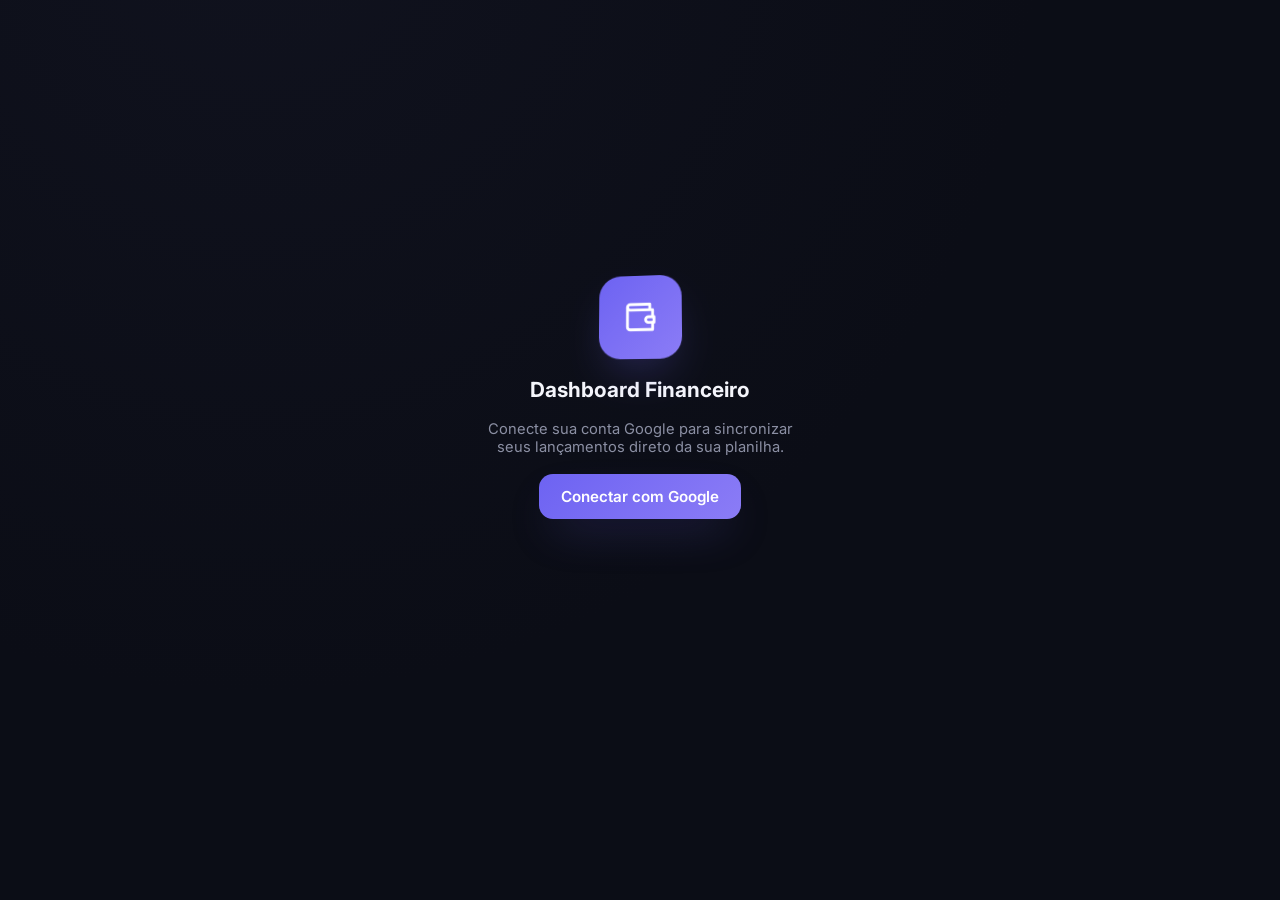
<file: index.html>
<!DOCTYPE html>
<html lang="pt-BR">
<head>
<meta charset="UTF-8" />
<meta name="viewport" content="width=device-width, initial-scale=1, viewport-fit=cover" />
<title>Dashboard Financeiro</title>
<meta name="theme-color" content="#0b0d16" />
<link rel="manifest" href="manifest.json" />
<link rel="apple-touch-icon" href="icons/icon-192.png" />
<meta name="apple-mobile-web-app-capable" content="yes" />
<meta name="apple-mobile-web-app-status-bar-style" content="black-translucent" />
<meta name="apple-mobile-web-app-title" content="Financeiro" />
<link rel="preconnect" href="https://fonts.googleapis.com">
<link href="https://fonts.googleapis.com/css2?family=Inter:wght@400;500;600;700;800&display=swap" rel="stylesheet">
<link rel="stylesheet" href="style.css" />
</head>
<body data-theme="dark">

<!-- Tela de login -->
<div id="gate" class="gate">
  <div class="wallet-3d">
    <svg viewBox="0 0 24 24" fill="none" stroke="white" stroke-width="2" stroke-linecap="round" stroke-linejoin="round" width="34" height="34">
      <path d="M21 12V7H5a2 2 0 0 1 0-4h14v4"/><path d="M3 5v14a2 2 0 0 0 2 2h16v-5"/><path d="M18 12a2 2 0 0 0 0 4h4v-4Z"/>
    </svg>
  </div>
  <h1>Dashboard Financeiro</h1>
  <p>Conecte sua conta Google para sincronizar seus lançamentos direto da sua planilha.</p>
  <button id="signInBtn" class="btn-primary">Conectar com Google</button>
  <p id="gateStatus" style="font-size:0.75rem; min-height: 16px;"></p>
</div>

<!-- App principal -->
<div id="app" class="app hidden">

  <header class="header">
    <div class="header-icon">
      <svg viewBox="0 0 24 24" fill="none" stroke="white" stroke-width="2" stroke-linecap="round" stroke-linejoin="round">
        <path d="M21 12V7H5a2 2 0 0 1 0-4h14v4"/><path d="M3 5v14a2 2 0 0 0 2 2h16v-5"/><path d="M18 12a2 2 0 0 0 0 4h4v-4Z"/>
      </svg>
    </div>
    <div class="header-titles">
      <h1>Dashboard Financeiro <span class="badge" id="monthBadge">—</span></h1>
      <p>Visão detalhada de entradas, despesas por categoria e contas fixas</p>
    </div>
    <div class="header-actions">
      <div class="search-wrap">
        <svg viewBox="0 0 24 24" fill="none" stroke="currentColor" stroke-width="2"><circle cx="11" cy="11" r="8"/><path d="m21 21-4.3-4.3"/></svg>
        <input id="searchInput" type="text" placeholder="Buscar lançamento..." />
      </div>
      <button id="voiceBtn" class="icon-btn" title="Adicionar por voz">
        <svg viewBox="0 0 24 24" fill="none" stroke="currentColor" stroke-width="2" stroke-linecap="round" stroke-linejoin="round"><rect x="9" y="2" width="6" height="12" rx="3"/><path d="M5 10a7 7 0 0 0 14 0M12 19v3"/></svg>
      </button>
      <button id="hideValuesBtn" class="icon-btn" title="Ocultar valores">
        <svg viewBox="0 0 24 24" fill="none" stroke="currentColor" stroke-width="2" stroke-linecap="round" stroke-linejoin="round"><path d="M1 12s4-8 11-8 11 8 11 8-4 8-11 8-11-8-11-8Z"/><circle cx="12" cy="12" r="3"/></svg>
      </button>
      <button id="themeToggle" class="icon-btn" title="Alternar tema">
        <svg viewBox="0 0 24 24" fill="none" stroke="currentColor" stroke-width="2" stroke-linecap="round" stroke-linejoin="round"><circle cx="12" cy="12" r="4"/><path d="M12 2v2M12 20v2M4.9 4.9l1.4 1.4M17.7 17.7l1.4 1.4M2 12h2M20 12h2M4.9 19.1l1.4-1.4M17.7 6.3l1.4-1.4"/></svg>
      </button>
      <button id="refreshBtn" class="icon-btn" title="Atualizar">
        <svg viewBox="0 0 24 24" fill="none" stroke="currentColor" stroke-width="2" stroke-linecap="round" stroke-linejoin="round"><path d="M21 12a9 9 0 1 1-2.6-6.4"/><path d="M21 3v6h-6"/></svg>
      </button>
      <button id="newEntryBtn" class="btn-primary new-entry-btn">
        <svg viewBox="0 0 24 24" fill="none" stroke="white" stroke-width="2.5" stroke-linecap="round"><path d="M12 5v14M5 12h14"/></svg>
        Novo Lançamento
      </button>
    </div>
  </header>

  <section class="summary-grid" id="summaryGrid">
    <div class="tilt-card" data-tilt>
      <div class="stat-top">
        <span class="stat-label">Total Entradas</span>
        <div class="stat-icon green"><svg viewBox="0 0 24 24" fill="none" stroke="currentColor" stroke-width="2.5" stroke-linecap="round"><path d="M23 6l-9.5 9.5-5-5L1 18"/><path d="M17 6h6v6"/></svg></div>
      </div>
      <div class="stat-value" id="statEntradas">R$ 0,00</div>
      <div class="stat-sub green" id="statEntradasSub">— fontes de receita</div>
      <div class="stat-bar"><div id="barEntradas" style="width:0%; background: var(--green);"></div></div>
    </div>
    <div class="tilt-card" data-tilt>
      <div class="stat-top">
        <span class="stat-label">Total Saídas</span>
        <div class="stat-icon red"><svg viewBox="0 0 24 24" fill="none" stroke="currentColor" stroke-width="2.5" stroke-linecap="round"><path d="M23 18l-9.5-9.5-5 5L1 6"/><path d="M17 18h6v-6"/></svg></div>
      </div>
      <div class="stat-value" id="statSaidas">R$ 0,00</div>
      <div class="stat-sub red" id="statSaidasSub">—% das receitas</div>
      <div class="stat-bar"><div id="barSaidas" style="width:0%; background: var(--red);"></div></div>
    </div>
    <div class="tilt-card" data-tilt>
      <div class="stat-top">
        <span class="stat-label">Saldo Atual</span>
        <div class="stat-icon accent"><svg viewBox="0 0 24 24" fill="none" stroke="currentColor" stroke-width="2.5" stroke-linecap="round"><path d="M12 1v22M17 5H9.5a3.5 3.5 0 0 0 0 7h5a3.5 3.5 0 0 1 0 7H6"/></svg></div>
      </div>
      <div class="stat-value" id="statSaldo">R$ 0,00</div>
      <div class="stat-sub" id="statSaldoSub">Balanço</div>
      <div class="stat-bar"><div id="barSaldo" style="width:0%; background: var(--accent);"></div></div>
    </div>
    <div class="tilt-card" data-tilt>
      <div class="stat-top">
        <span class="stat-label">Contas Pendentes</span>
        <div class="stat-icon amber"><svg viewBox="0 0 24 24" fill="none" stroke="currentColor" stroke-width="2.5" stroke-linecap="round"><circle cx="12" cy="12" r="10"/><path d="M12 6v6l4 2"/></svg></div>
      </div>
      <div class="stat-value" id="statPendentes">R$ 0,00</div>
      <div class="stat-sub amber" id="statPendentesSub">— contas a pagar</div>
      <div class="stat-bar"><div id="barPendentes" style="width:0%; background: var(--amber);"></div></div>
    </div>
  </section>

  <nav class="tabs">
    <button class="tab-btn active" data-tab="geral">
      <svg viewBox="0 0 24 24" fill="none" stroke="currentColor" stroke-width="2"><circle cx="12" cy="12" r="9"/><path d="M12 7v5l3 2"/></svg>
      Visão Geral
    </button>
    <button class="tab-btn" data-tab="entradas">
      <svg viewBox="0 0 24 24" fill="none" stroke="currentColor" stroke-width="2"><path d="M23 6l-9.5 9.5-5-5L1 18"/></svg>
      Entradas <span id="countEntradas"></span>
    </button>
    <button class="tab-btn" data-tab="despesas">
      <svg viewBox="0 0 24 24" fill="none" stroke="currentColor" stroke-width="2"><rect x="2" y="5" width="20" height="14" rx="2"/><path d="M2 10h20"/></svg>
      Despesas <span id="countDespesas"></span>
    </button>
    <button class="tab-btn" data-tab="combustivel">
      <svg viewBox="0 0 24 24" fill="none" stroke="currentColor" stroke-width="2"><path d="M14 17V6a1 1 0 0 0-1-1H5a1 1 0 0 0-1 1v11"/><path d="M2 17h13"/><circle cx="6.5" cy="17.5" r="1.5"/><path d="M15 8h1.5l3 3.5V17a1 1 0 0 1-1 1H17"/><circle cx="14" cy="17.5" r="0"/><path d="M5 11h9"/></svg>
      Combustível <span id="countCombustivel"></span>
    </button>
    <button class="tab-btn" data-tab="contas">
      <svg viewBox="0 0 24 24" fill="none" stroke="currentColor" stroke-width="2"><circle cx="12" cy="12" r="9"/><path d="M12 7v5l3 2"/></svg>
      Contas Fixas <span id="countContas"></span>
    </button>
  </nav>

  <!-- Visão geral -->
  <div class="panel active" id="panel-geral">
    <div class="grid-2">
      <div class="card">
        <div class="card-head">
          <div>
            <h2>Distribuição de Gastos</h2>
            <p>Proporção por categoria de despesa</p>
          </div>
        </div>
        <div class="donut-row">
          <div class="donut" id="donut">
            <div class="donut-center">
              <span>TOTAL GASTOS</span>
              <strong id="donutTotal">R$ 0,00</strong>
            </div>
          </div>
          <div class="legend" id="legend"></div>
        </div>
      </div>
      <div class="card">
        <div class="card-head">
          <div>
            <h2>Origens de Receita</h2>
            <p>Por descrição do lançamento</p>
          </div>
        </div>
        <div class="list" id="origensList"></div>
      </div>
    </div>

    <div class="grid-2" style="margin-top:14px;">
      <div class="card">
        <div class="card-head">
          <div>
            <h2>Status das Contas Fixas</h2>
            <p id="billsSummaryText">0 de 0 pagas neste mês</p>
          </div>
        </div>
        <div class="status-summary">
          <span class="paid" id="paidLabel">Pago: R$ 0,00</span>
          <span class="pending" id="pendingLabel">Pendente: R$ 0,00</span>
        </div>
        <div class="status-bar"><div id="statusBarFill" style="width:0%"></div></div>
        <div class="bills-grid" id="billsGridPreview"></div>
      </div>

      <div class="cash-summary">
        <span class="eyebrow">Resumo do Caixa</span>
        <h3 id="cashHeadline">—</h3>
        <p id="cashText">Calculando...</p>
        <div class="cash-split">
          <div><span>Saldo Líquido</span><strong class="green" id="cashSaldo">R$ 0,00</strong></div>
          <div><span>Pendente Fixo</span><strong class="amber" id="cashPendente">R$ 0,00</strong></div>
        </div>
      </div>
    </div>
  </div>

  <!-- Entradas -->
  <div class="panel" id="panel-entradas">
    <div class="card"><div class="list" id="entradasList"></div></div>
  </div>

  <!-- Despesas -->
  <div class="panel" id="panel-despesas">
    <div class="card"><div class="list" id="despesasList"></div></div>
  </div>

  <!-- Combustível -->
  <div class="panel" id="panel-combustivel">
    <div class="summary-grid fuel-summary">
      <div class="tilt-card" data-tilt>
        <div class="stat-top">
          <span class="stat-label">Média Km/l</span>
          <div class="stat-icon accent"><svg viewBox="0 0 24 24" fill="none" stroke="currentColor" stroke-width="2.5" stroke-linecap="round"><path d="M12 2v20M2 12h20"/></svg></div>
        </div>
        <div class="stat-value" id="statKml">—</div>
        <div class="stat-sub" id="statKmlSub">sem dados suficientes</div>
      </div>
      <div class="tilt-card" data-tilt>
        <div class="stat-top">
          <span class="stat-label">Litros no mês</span>
          <div class="stat-icon blue"><svg viewBox="0 0 24 24" fill="none" stroke="currentColor" stroke-width="2.5" stroke-linecap="round"><path d="M12 22a7 7 0 0 0 7-7c0-5-7-13-7-13s-7 8-7 13a7 7 0 0 0 7 7Z"/></svg></div>
        </div>
        <div class="stat-value" id="statLitrosMes">0 L</div>
        <div class="stat-sub" id="statLitrosMesSub">0 abastecimentos</div>
      </div>
      <div class="tilt-card" data-tilt>
        <div class="stat-top">
          <span class="stat-label">Gasto no mês</span>
          <div class="stat-icon red"><svg viewBox="0 0 24 24" fill="none" stroke="currentColor" stroke-width="2.5" stroke-linecap="round"><path d="M23 18l-9.5-9.5-5 5L1 6"/><path d="M17 18h6v-6"/></svg></div>
        </div>
        <div class="stat-value" id="statGastoCombustivelMes">R$ 0,00</div>
        <div class="stat-sub" id="statPrecoLitroSub">— por litro</div>
      </div>
    </div>
    <div class="card" style="margin-top:14px;">
      <div class="card-head">
        <div>
          <h2>Histórico de abastecimentos</h2>
          <p>Km/l calculado pela diferença de km entre abastecimentos</p>
        </div>
      </div>
      <div class="list" id="combustivelList"></div>
    </div>
  </div>

  <!-- Contas fixas -->
  <div class="panel" id="panel-contas">
    <div class="card">
      <div class="bills-grid" id="billsGridFull"></div>
    </div>
  </div>

  <p class="sync-note" id="syncNote">
    <svg viewBox="0 0 24 24" width="12" height="12" fill="none" stroke="currentColor" stroke-width="2"><path d="M21 12a9 9 0 1 1-2.6-6.4"/><path d="M21 3v6h-6"/></svg>
    Sincronizado com Google Sheets
  </p>
</div>

<!-- Modal Novo Lançamento -->
<div class="modal-backdrop" id="modalBackdrop">
  <div class="modal">
    <div class="modal-head">
      <h3>Novo Lançamento</h3>
      <button class="icon-btn" id="closeModal">
        <svg viewBox="0 0 24 24" fill="none" stroke="currentColor" stroke-width="2" stroke-linecap="round"><path d="M18 6 6 18M6 6l12 12"/></svg>
      </button>
    </div>
    <div class="type-toggle">
      <button type="button" class="active entrada" data-type="Entradas">Entrada</button>
      <button type="button" class="saida" data-type="Saídas">Saída</button>
      <button type="button" class="cartao" data-type="Gasto Cartão">Cartão</button>
    </div>
    <form id="entryForm">
      <div class="field-row">
        <div class="field">
          <label>Data</label>
          <input type="date" id="fData" required />
        </div>
        <div class="field">
          <label>Valor (R$)</label>
          <input type="number" id="fValor" step="0.01" min="0" placeholder="0,00" required />
        </div>
      </div>
      <div class="field">
        <label>Categoria</label>
        <input type="text" id="fCategoria" placeholder="Ex: Moradia, Transporte..." required />
      </div>
      <div class="field" id="descricaoFieldNormal">
        <label>Descrição</label>
        <input type="text" id="fDescricao" placeholder="Ex: Energia, Hinova Conecta..." />
      </div>
      <div class="field hidden" id="descricaoFieldCartao">
        <label>Cartão</label>
        <select id="fCartaoSelect">
          <option value="">Selecione o cartão...</option>
          <option value="Carrefour">Carrefour</option>
          <option value="MLivre Lud">MLivre Lud</option>
          <option value="Amazon">Amazon</option>
          <option value="Inter Rafa">Inter Rafa</option>
          <option value="Inter JR">Inter JR</option>
          <option value="Inter Lud">Inter Lud</option>
          <option value="Nubank JR">Nubank JR</option>
          <option value="__outro__">Outro (digitar)</option>
        </select>
      </div>
      <div class="field">
        <label>Data de vencimento (opcional — marca como conta fixa)</label>
        <input type="date" id="fVencimento" />
        <small class="hint">Preencha só se este lançamento for uma conta a pagar/controlar.</small>
      </div>
      <div class="fuel-row">
        <label class="fuel-check" title="Abastecimento">
          <input type="checkbox" id="fIsFuel" />
          <span>⛽</span>
        </label>
        <input type="number" id="fKm" step="1" min="0" placeholder="Km atual" class="fuel-km-input" disabled />
      </div>
      <div class="field hidden" id="fuelLitrosField">
        <label>Litros abastecidos</label>
        <input type="number" id="fLitros" step="0.01" min="0" placeholder="Ex: 38,5" />
      </div>
      <div class="modal-actions">
        <button type="button" class="btn-secondary" id="cancelBtn">Cancelar</button>
        <button type="submit" class="btn-primary" id="submitBtn">Salvar lançamento</button>
      </div>
    </form>
  </div>
</div>

<div class="toast" id="toast"></div>
<script src="app.js"></script>
  <script src="cofrinho.js"></script>
</body>
</html>
</file>
<file: style.css>
/* ===== Design tokens ===== */
:root {
  --bg: #0b0d16;
  --bg-soft: #10121e;
  --card: #141726;
  --card-hover: #171b2c;
  --border: #232742;
  --text: #f4f5fb;
  --text-muted: #8b8fa3;
  --accent: #6d63f2;
  --accent-2: #8b7cf6;
  --accent-soft: rgba(109, 99, 242, 0.16);
  --green: #22c55e;
  --green-soft: rgba(34, 197, 94, 0.14);
  --red: #f43f5e;
  --red-soft: rgba(244, 63, 94, 0.14);
  --amber: #f59e0b;
  --amber-soft: rgba(245, 158, 11, 0.14);
  --blue: #3b82f6;
  --blue-soft: rgba(59, 130, 246, 0.14);
  --teal: #14b8a6;
  --purple: #8b7cf6;
  --shadow: 0 10px 30px -12px rgba(0, 0, 0, 0.55);
  --shadow-lift: 0 20px 45px -15px rgba(109, 99, 242, 0.35);
  --radius: 18px;
  --radius-sm: 12px;
}

[data-theme="light"] {
  --bg: #eef0f7;
  --bg-soft: #e5e8f2;
  --card: #ffffff;
  --card-hover: #fbfbfe;
  --border: #e3e6f0;
  --text: #171a2c;
  --text-muted: #6b7085;
  --shadow: 0 10px 30px -14px rgba(30, 34, 60, 0.18);
  --shadow-lift: 0 20px 40px -16px rgba(109, 99, 242, 0.22);
}

* { box-sizing: border-box; }
html, body { margin: 0; padding: 0; }

body {
  background: radial-gradient(circle at 20% -10%, var(--bg-soft), var(--bg) 55%);
  color: var(--text);
  font-family: "Inter", -apple-system, BlinkMacSystemFont, "Segoe UI", Roboto, sans-serif;
  min-height: 100vh;
  -webkit-tap-highlight-color: transparent;
  transition: background 0.3s ease, color 0.3s ease;
  padding-bottom: 40px;
}

.app {
  max-width: 480px;
  margin: 0 auto;
  padding: 14px 14px 0;
}

@media (min-width: 860px) {
  .app { max-width: 1080px; padding: 24px 24px 0; }
}

button, input, select { font-family: inherit; }

/* ===== Loading / auth gate ===== */
.gate {
  min-height: 92vh;
  display: flex;
  flex-direction: column;
  align-items: center;
  justify-content: center;
  gap: 18px;
  text-align: center;
  padding: 24px;
}
.gate .wallet-3d {
  width: 84px; height: 84px; border-radius: 22px;
  background: linear-gradient(135deg, var(--accent), var(--accent-2));
  display: flex; align-items: center; justify-content: center;
  box-shadow: var(--shadow-lift);
  transform: perspective(600px) rotateX(8deg) rotateY(-10deg);
  animation: float 3.2s ease-in-out infinite;
}
@keyframes float {
  0%, 100% { transform: perspective(600px) rotateX(8deg) rotateY(-10deg) translateY(0); }
  50% { transform: perspective(600px) rotateX(4deg) rotateY(-6deg) translateY(-8px); }
}
.gate h1 { font-size: 1.3rem; margin: 0; }
.gate p { color: var(--text-muted); margin: 0; max-width: 320px; font-size: 0.92rem; }
.btn-primary {
  border: none; cursor: pointer;
  background: linear-gradient(135deg, var(--accent), var(--accent-2));
  color: white; font-weight: 600; font-size: 0.95rem;
  padding: 13px 22px; border-radius: 14px;
  box-shadow: var(--shadow-lift);
  transition: transform 0.15s ease, box-shadow 0.15s ease;
}
.btn-primary:active { transform: translateY(2px) scale(0.98); }
.hidden { display: none !important; }

/* ===== Header ===== */
.header {
  background: var(--card);
  border: 1px solid var(--border);
  border-radius: var(--radius);
  padding: 16px;
  display: flex;
  align-items: center;
  gap: 12px;
  box-shadow: var(--shadow);
  flex-wrap: wrap;
}
.header-icon {
  width: 46px; height: 46px; border-radius: 14px; flex: none;
  background: linear-gradient(135deg, var(--accent), var(--accent-2));
  display: flex; align-items: center; justify-content: center;
  box-shadow: 0 8px 18px -6px rgba(109,99,242,0.55);
}
.header-icon svg { width: 22px; height: 22px; }
.header-titles { flex: 1; min-width: 160px; }
.header-titles h1 { font-size: 1.05rem; margin: 0 0 2px; display: flex; align-items: center; gap: 8px; flex-wrap: wrap; }
.badge {
  font-size: 0.62rem; font-weight: 700; letter-spacing: 0.04em;
  background: var(--accent-soft); color: var(--accent-2);
  padding: 3px 9px; border-radius: 999px; text-transform: uppercase;
}
.header-titles p { margin: 0; font-size: 0.78rem; color: var(--text-muted); }
.header-actions { display: flex; align-items: center; gap: 8px; width: 100%; margin-top: 4px; }
@media (min-width: 640px) { .header-actions { width: auto; margin-top: 0; } }

.icon-btn {
  width: 40px; height: 40px; border-radius: 12px; flex: none;
  background: var(--bg-soft); border: 1px solid var(--border); color: var(--text);
  display: flex; align-items: center; justify-content: center; cursor: pointer;
  transition: transform 0.15s ease;
}
.icon-btn.listening { background: var(--red-soft); color: var(--red); animation: pulse 1s ease-in-out infinite; }
.icon-btn.value-hidden-active { background: var(--accent-soft); color: var(--accent-2); }
.icon-btn:active { transform: scale(0.92); }
@keyframes pulse { 0%, 100% { box-shadow: 0 0 0 0 rgba(244,63,94,0.4); } 50% { box-shadow: 0 0 0 8px rgba(244,63,94,0); } }
.icon-btn svg { width: 18px; height: 18px; }

.new-entry-btn {
  flex: 1; display: flex; align-items: center; justify-content: center; gap: 6px;
  white-space: nowrap; padding: 10px 14px; font-size: 0.85rem;
}

.search-wrap { position: relative; flex: 1; min-width: 140px; display: none; }
@media (min-width: 640px) { .search-wrap { display: block; } }
.search-wrap input {
  width: 100%; background: var(--bg-soft); border: 1px solid var(--border);
  border-radius: 12px; padding: 10px 12px 10px 34px; color: var(--text); font-size: 0.85rem;
}
.search-wrap svg { position: absolute; left: 11px; top: 50%; transform: translateY(-50%); width: 15px; height: 15px; color: var(--text-muted); }

/* ===== Summary cards (3D tilt) ===== */
.summary-grid {
  display: grid; grid-template-columns: 1fr 1fr; gap: 12px; margin-top: 14px;
}
@media (min-width: 760px) { .summary-grid { grid-template-columns: repeat(4, 1fr); } }
@media (min-width: 760px) { .summary-grid.fuel-summary { grid-template-columns: repeat(3, 1fr); } }

.tilt-card {
  background: var(--card);
  border: 1px solid var(--border);
  border-radius: var(--radius);
  padding: 16px;
  box-shadow: var(--shadow);
  transform-style: preserve-3d;
  transition: transform 0.12s ease, box-shadow 0.25s ease, background 0.3s ease;
  will-change: transform;
  opacity: 0;
  animation: rise 0.5s ease forwards;
}
.summary-grid .tilt-card:nth-child(1) { animation-delay: 0.02s; }
.summary-grid .tilt-card:nth-child(2) { animation-delay: 0.08s; }
.summary-grid .tilt-card:nth-child(3) { animation-delay: 0.14s; }
.summary-grid .tilt-card:nth-child(4) { animation-delay: 0.2s; }
@keyframes rise { from { opacity: 0; transform: translateY(14px) scale(0.97);} to { opacity: 1; transform: translateY(0) scale(1);} }

.tilt-card:hover { box-shadow: var(--shadow-lift); }

.stat-top { display: flex; align-items: flex-start; justify-content: space-between; }
.stat-label { font-size: 0.66rem; letter-spacing: 0.05em; color: var(--text-muted); font-weight: 700; text-transform: uppercase; transform: translateZ(18px); }
.stat-icon { width: 32px; height: 32px; border-radius: 10px; display: flex; align-items: center; justify-content: center; transform: translateZ(28px); }
.stat-icon svg { width: 16px; height: 16px; }
.stat-icon.green { background: var(--green-soft); color: var(--green); }
.stat-icon.red { background: var(--red-soft); color: var(--red); }
.stat-icon.accent { background: var(--accent-soft); color: var(--accent-2); }
.stat-icon.amber { background: var(--amber-soft); color: var(--amber); }
.stat-icon.blue { background: var(--blue-soft); color: var(--blue); }
.stat-value { font-size: 1.3rem; font-weight: 700; margin: 10px 0 2px; transform: translateZ(22px); }
.stat-sub { font-size: 0.72rem; color: var(--text-muted); transform: translateZ(16px); display:flex; align-items:center; gap:4px; }
.stat-sub.green { color: var(--green); } .stat-sub.red { color: var(--red); } .stat-sub.amber { color: var(--amber); }
.stat-bar { height: 5px; border-radius: 999px; background: var(--bg-soft); margin-top: 10px; overflow: hidden; transform: translateZ(10px); }
.stat-bar > div { height: 100%; border-radius: 999px; transition: width 0.6s ease; }

/* ===== Tabs ===== */
.tabs { display: flex; gap: 8px; margin-top: 16px; overflow-x: auto; padding-bottom: 2px; scrollbar-width: none; }
.tabs::-webkit-scrollbar { display: none; }
.tab-btn {
  flex: none; display: flex; align-items: center; gap: 6px;
  background: var(--card); border: 1px solid var(--border); color: var(--text-muted);
  padding: 9px 14px; border-radius: 12px; font-size: 0.82rem; font-weight: 600; cursor: pointer;
  transition: all 0.18s ease;
}
.tab-btn svg { width: 14px; height: 14px; }
.tab-btn.active { background: linear-gradient(135deg, var(--accent), var(--accent-2)); color: white; border-color: transparent; box-shadow: var(--shadow-lift); }

.panel { display: none; margin-top: 14px; }
.panel.active { display: block; animation: fadein 0.35s ease; }
@keyframes fadein { from { opacity: 0; transform: translateY(6px);} to { opacity: 1; transform: translateY(0);} }

.grid-2 { display: grid; grid-template-columns: 1fr; gap: 14px; }
@media (min-width: 860px) { .grid-2 { grid-template-columns: 1fr 1fr; align-items: start; } }

.card {
  background: var(--card); border: 1px solid var(--border); border-radius: var(--radius);
  padding: 18px; box-shadow: var(--shadow);
}
.card-head { display: flex; align-items: flex-start; justify-content: space-between; margin-bottom: 14px; }
.card-head h2 { font-size: 0.98rem; margin: 0 0 2px; }
.card-head p { margin: 0; font-size: 0.75rem; color: var(--text-muted); }
.card-head a { font-size: 0.76rem; color: var(--accent-2); text-decoration: none; font-weight: 600; }

/* Donut */
.donut-row { display: flex; align-items: center; gap: 18px; flex-wrap: wrap; }
.donut {
  width: 140px; height: 140px; border-radius: 50%; position: relative; flex: none;
  transform: perspective(700px) rotateX(6deg);
  box-shadow: 0 14px 26px -12px rgba(0,0,0,0.5);
}
.donut::after {
  content: ""; position: absolute; inset: 22px; border-radius: 50%; background: var(--card);
  display: flex; box-shadow: inset 0 2px 8px rgba(0,0,0,0.25);
}
.donut-center { position: absolute; inset: 22px; display: flex; flex-direction: column; align-items: center; justify-content: center; text-align: center; }
.donut-center span { font-size: 0.6rem; color: var(--text-muted); font-weight: 700; letter-spacing: 0.04em; }
.donut-center strong { font-size: 0.92rem; margin-top: 2px; }

.legend { flex: 1; min-width: 160px; display: flex; flex-direction: column; gap: 10px; }
.legend-row { display: flex; align-items: center; gap: 8px; font-size: 0.82rem; }
.dot { width: 9px; height: 9px; border-radius: 50%; flex: none; }
.legend-row .lname { flex: 1; }
.legend-row .lpct { color: var(--text-muted); font-size: 0.72rem; width: 38px; text-align: right; }
.legend-row .lval { font-weight: 600; width: 78px; text-align: right; font-size: 0.78rem; }

/* Lists (origens de receita, entradas, despesas) */
.list { display: flex; flex-direction: column; gap: 10px; max-height: 420px; overflow-y: auto; }
.list-item {
  display: flex; align-items: center; gap: 10px; background: var(--bg-soft);
  border: 1px solid var(--border); border-radius: var(--radius-sm); padding: 11px 12px;
  transition: transform 0.15s ease, background 0.2s ease;
}
.list-item:active { transform: scale(0.98); }
.list-icon { width: 30px; height: 30px; border-radius: 9px; flex: none; display: flex; align-items: center; justify-content: center; }
.list-icon svg { width: 14px; height: 14px; }
.list-body { flex: 1; min-width: 0; }
.list-title { font-size: 0.84rem; font-weight: 600; }
.list-bar { height: 4px; border-radius: 999px; background: var(--border); margin-top: 6px; overflow: hidden; }
.list-bar > div { height: 100%; border-radius: 999px; }
.list-right { text-align: right; flex: none; }
.list-value { font-size: 0.84rem; font-weight: 700; }
.list-pct { font-size: 0.68rem; color: var(--text-muted); }
.list-date { font-size: 0.68rem; color: var(--text-muted); }

/* Contas fixas */
.status-summary { display: flex; align-items: center; justify-content: space-between; font-size: 0.78rem; margin-bottom: 8px; }
.status-summary .paid { color: var(--green); font-weight: 600; }
.status-summary .pending { color: var(--amber); font-weight: 600; }
.status-bar { height: 8px; border-radius: 999px; background: var(--amber-soft); overflow: hidden; margin-bottom: 16px; }
.status-bar > div { height: 100%; background: var(--green); border-radius: 999px; transition: width 0.6s ease; }

.bills-grid { display: grid; grid-template-columns: 1fr; gap: 10px; }
@media (min-width: 520px) { .bills-grid { grid-template-columns: 1fr 1fr; } }
.bill-item {
  display: flex; align-items: center; gap: 10px; background: var(--bg-soft);
  border: 1px solid var(--border); border-radius: var(--radius-sm); padding: 10px 12px;
}
.bill-icon { width: 30px; height: 30px; border-radius: 9px; background: var(--accent-soft); color: var(--accent-2); display: flex; align-items: center; justify-content: center; flex: none; }
.bill-icon svg { width: 14px; height: 14px; }
.bill-body { flex: 1; min-width: 0; }
.bill-name { font-size: 0.82rem; font-weight: 600; }
.bill-value { font-size: 0.72rem; color: var(--text-muted); }
.status-pill {
  border: none; cursor: pointer; font-size: 0.68rem; font-weight: 700; padding: 6px 10px; border-radius: 999px;
  transition: transform 0.12s ease;
}
.status-pill:active { transform: scale(0.92); }
.status-pill.paid { background: var(--green-soft); color: var(--green); }
.status-pill.pending { background: var(--amber-soft); color: var(--amber); }

/* Resumo do caixa */
.cash-summary {
  background: linear-gradient(160deg, var(--accent-soft), transparent 70%), var(--card);
  border: 1px solid var(--border); border-radius: var(--radius); padding: 18px; margin-top: 14px;
}
.cash-summary .eyebrow { font-size: 0.66rem; letter-spacing: 0.06em; color: var(--accent-2); font-weight: 700; text-transform: uppercase; }
.cash-summary h3 { margin: 6px 0 8px; font-size: 1.05rem; }
.cash-summary p { margin: 0 0 12px; font-size: 0.8rem; color: var(--text-muted); }
.cash-summary p b { color: var(--text); }
.cash-split { display: flex; gap: 24px; border-top: 1px solid var(--border); padding-top: 12px; }
.cash-split div span { display: block; font-size: 0.66rem; color: var(--text-muted); text-transform: uppercase; letter-spacing: 0.04em; margin-bottom: 3px; }
.cash-split div strong { font-size: 1rem; }
.cash-split div strong.green { color: var(--green); }
.cash-split div strong.amber { color: var(--amber); }

/* Search results empty state */
.empty-state { text-align: center; padding: 30px 10px; color: var(--text-muted); font-size: 0.85rem; }

/* ===== Modal (Novo Lançamento) ===== */
.modal-backdrop {
  position: fixed; inset: 0; background: rgba(4,5,10,0.6); backdrop-filter: blur(3px);
  display: flex; align-items: flex-end; justify-content: center; z-index: 50;
  opacity: 0; pointer-events: none; transition: opacity 0.25s ease;
}
@media (min-width: 640px) { .modal-backdrop { align-items: center; } }
.modal-backdrop.open { opacity: 1; pointer-events: auto; }
.modal {
  background: var(--card); border: 1px solid var(--border); width: 100%; max-width: 460px;
  border-radius: 22px 22px 0 0; padding: 20px; box-shadow: 0 -20px 50px rgba(0,0,0,0.4);
  transform: translateY(30px); transition: transform 0.3s cubic-bezier(.2,.9,.3,1); max-height: 88vh; overflow-y: auto;
}
@media (min-width: 640px) { .modal { border-radius: 22px; transform: translateY(10px) scale(0.97); } }
.modal-backdrop.open .modal { transform: translateY(0) scale(1); }
.modal-head { display: flex; align-items: center; justify-content: space-between; margin-bottom: 16px; }
.modal-head h3 { margin: 0; font-size: 1.05rem; }
.type-toggle { display: flex; gap: 8px; margin-bottom: 14px; }
.type-toggle button {
  flex: 1; padding: 10px; border-radius: 12px; border: 1px solid var(--border); background: var(--bg-soft);
  color: var(--text-muted); font-weight: 700; font-size: 0.82rem; cursor: pointer; transition: all 0.15s ease;
}
.type-toggle button.active.entrada { background: var(--green-soft); color: var(--green); border-color: transparent; }
.type-toggle button.active.saida { background: var(--red-soft); color: var(--red); border-color: transparent; }
.type-toggle button.active.cartao { background: var(--amber-soft); color: var(--amber); border-color: transparent; }

.field { margin-bottom: 12px; }
.field label { display: block; font-size: 0.72rem; color: var(--text-muted); margin-bottom: 5px; font-weight: 600; }
.field input, .field select {
  width: 100%; background: var(--bg-soft); border: 1px solid var(--border); color: var(--text);
  padding: 11px 12px; border-radius: 12px; font-size: 0.9rem;
}
.field-row { display: flex; gap: 10px; }
.field-row .field { flex: 1; }
.field small.hint { display:block; margin-top:4px; color: var(--text-muted); font-size: 0.68rem; }

.fuel-row { display: flex; gap: 10px; margin-bottom: 12px; }
.fuel-check {
  display: flex; align-items: center; justify-content: center; gap: 6px; cursor: pointer; user-select: none;
  background: var(--bg-soft); border: 1px solid var(--border); border-radius: 12px;
  padding: 0 14px; flex: none; font-size: 1.05rem;
}
.fuel-check input { width: 17px; height: 17px; accent-color: var(--accent); flex: none; }
.fuel-km-input {
  flex: 1; background: var(--bg-soft); border: 1px solid var(--border); color: var(--text);
  padding: 11px 12px; border-radius: 12px; font-size: 0.9rem;
}
.fuel-km-input:disabled { opacity: 0.45; }

.kml-badge { background: var(--blue-soft); color: var(--blue); margin-left: 4px; }

.modal-actions { display: flex; gap: 10px; margin-top: 6px; }
.btn-secondary {
  flex: 1; padding: 12px; border-radius: 12px; border: 1px solid var(--border); background: var(--bg-soft);
  color: var(--text); font-weight: 600; cursor: pointer;
}
.modal-actions .btn-primary { flex: 1; }

.toast {
  position: fixed; bottom: 22px; left: 50%; transform: translateX(-50%) translateY(20px);
  background: var(--card); border: 1px solid var(--border); color: var(--text); padding: 12px 18px;
  border-radius: 14px; font-size: 0.85rem; box-shadow: var(--shadow-lift); z-index: 80; opacity: 0;
  transition: all 0.3s ease; display: flex; align-items: center; gap: 8px; pointer-events: none;
}
.toast.show { opacity: 1; transform: translateX(-50%) translateY(0); }
.toast.error { border-color: var(--red); color: var(--red); }
.toast.success { border-color: var(--green); }

.spinner {
  width: 16px; height: 16px; border-radius: 50%; border: 2px solid rgba(255,255,255,0.3);
  border-top-color: white; animation: spin 0.7s linear infinite; display: inline-block;
}
[data-theme="light"] .spinner { border-color: rgba(0,0,0,0.15); border-top-color: var(--accent); }
@keyframes spin { to { transform: rotate(360deg); } }

.sync-note { text-align: center; font-size: 0.68rem; color: var(--text-muted); margin: 18px 0 6px; display:flex; align-items:center; justify-content:center; gap:6px; }
</file>
